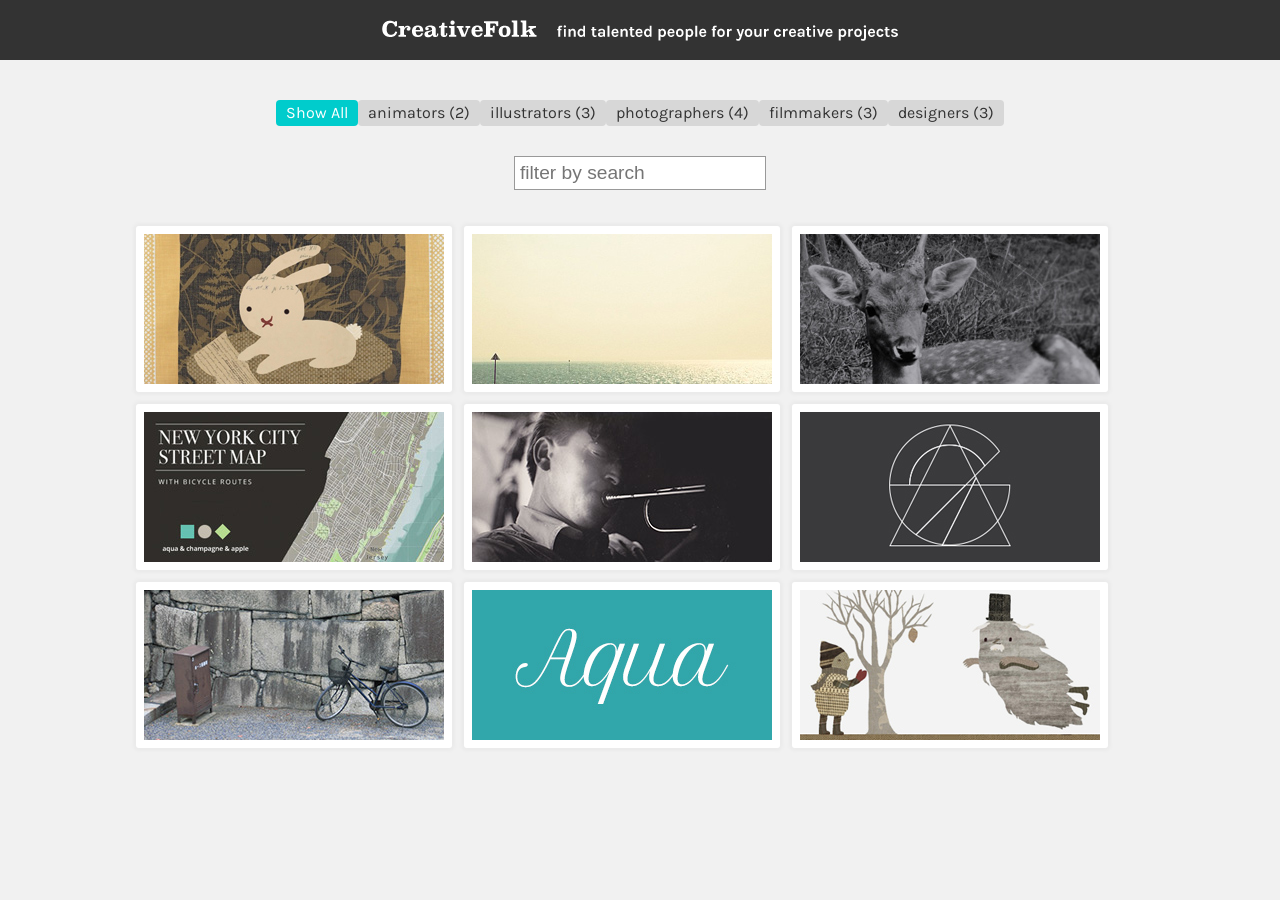
<file: index.html>
<!DOCTYPE html>
<html>
  <head>
    <title>Filtering, Searching, and Sorting</title>
    <link rel="stylesheet" href="css/styles.css" />
  </head>
  <body>
    <header>
      <h1>CreativeFolk</h1>
    </header>
    <div id="buttons">
      
    </div>
    <div id="search">
      <input type="text" placeholder="filter by search" id="filter-search" />
    </div>
    <div id="gallery">

    </div>
    <script src="js/filter.js"></script>
  </body>
</html>
</file>
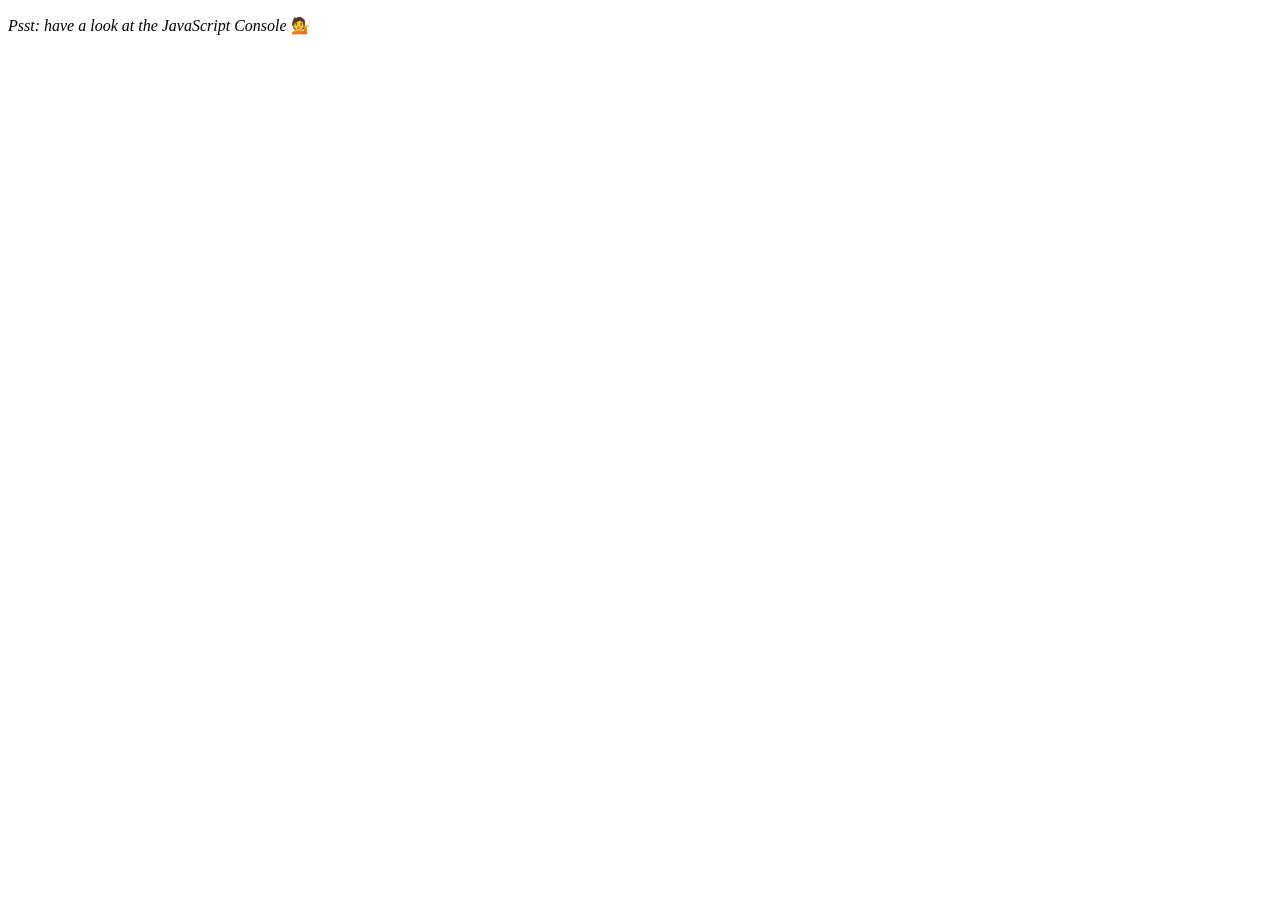
<file: 07 - Array Cardio Day 2.html>
<!DOCTYPE html>
<html lang="en">
<head>
  <meta charset="UTF-8">
  <title>Array Cardio 💪💪</title>
</head>
<body>
  <p><em>Psst: have a look at the JavaScript Console</em> 💁</p>
  <script>
    // ## Array Cardio Day 2
    const people = [
      { name: 'Wes', year: 1988 },
      { name: 'Kait', year: 1986 },
      { name: 'Irv', year: 1970 },
      { name: 'Lux', year: 2015 }
    ];
    const comments = [
      { text: 'Love this!', id: 523423 },
      { text: 'Super good', id: 823423 },
      { text: 'You are the best', id: 2039842 },
      { text: 'Ramen is my fav food ever', id: 123523 },
      { text: 'Nice Nice Nice!', id: 542328 }
    ];
    // Some and Every Checks
    // Array.prototype.some() // is at least one person 19 or older?
	/*
	const isAdult = people.some(function(person) {
		const currentYear = (new Date()).getFullYear();
		if(currentYear - person.year >= 19) {
			return true;
		}
	});*/
	// isAdult einfaldað
	const isAdult = people.some(person => {
		return ((new Date()).getFullYear()) - person.year >= 19;
	});
	
	console.log(isAdult); // Birtir einungis true eða false
	console.log({isAdult}); // Birtir nafn á breytu og gildi þess
	
    // Array.prototype.every() // is everyone 19 or older?
	// athugar hvort allir í people eru 19 eða eldri
	const allAdults = people.every(person => {
		return ((new Date()).getFullYear()) - person.year >= 19;
	});
	
	console.log(allAdults); // Birtir false því ekki allir eru eldri en 19
	
    // Array.prototype.find()
    // Find is like filter, but instead returns just the one you are looking for
    // find the comment with the ID of 823423
    /*const comment = comments.find(function(comment) {
		if(comment.id === 823423) {
			return true;
		}
	});*/
	// einföldun á aðferð
	const comment = comments.find(comment => comment.id === 823423);
	console.log(comment);
	
	// Array.prototype.findIndex()
    // Find the comment with this ID
    // delete the comment with the ID of 823423
	const index = comments.findIndex(comment => comment.id === 823423); // finnur indexið af commentinu með id 823423
	
	console.log(index);
	
	// comments.splice(index, 1);
	
	// býr til nýtt array án commentinu með id 823423
	const newComment = [
		...comments.slice(0, index),
		...comments.slice(index + 1)
	];
  </script>
</body>
</html>
</file>
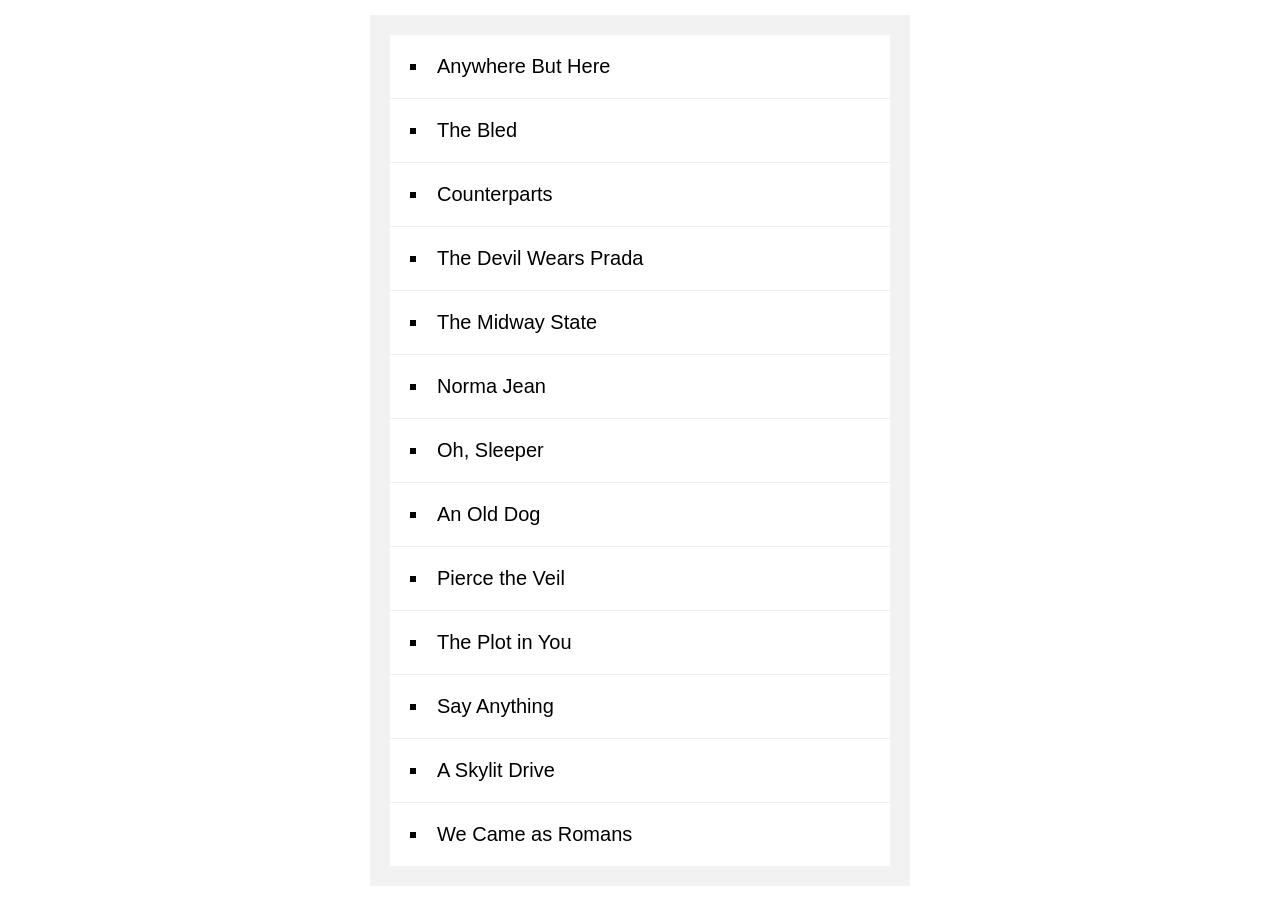
<file: 17 - Sort Without Articles.html>
<!DOCTYPE html>
<html lang="en">
<head>
  <meta charset="UTF-8">
  <title>Sort Without Articles</title>
</head>
<body>

  <style>
    body {
      margin: 0;
      font-family: sans-serif;
      background: url("https://source.unsplash.com/nDqA4d5NL0k/2000x2000");
      background-size: cover;
      display: flex;
      align-items: center;
      min-height: 100vh;
    }
    #bands {
      list-style: inside square;
      font-size: 20px;
      background: white;
      width: 500px;
      margin: auto;
      padding: 0;
      box-shadow: 0 0 0 20px rgba(0, 0, 0, 0.05);
    }
    
    #bands li {
      border-bottom: 1px solid #efefef;
      padding: 20px;
    }
    
    #bands li:last-child {
      border-bottom: 0;
    }
    a {
      color: #ffc600;
      text-decoration: none;
    }
  </style>

  <ul id="bands"></ul>

<script>
	const bands = ['The Plot in You', 'The Devil Wears Prada', 'Pierce the Veil', 'Norma Jean', 'The Bled', 'Say Anything', 'The Midway State', 'We Came as Romans', 'Counterparts', 'Oh, Sleeper', 'A Skylit Drive', 'Anywhere But Here', 'An Old Dog'];
	// notar regex til að replace-a einungis þau nöfn sem byrja á "a ", "the " og "an "
	function strip(bandName) {
		return bandName.replace(/^(a |the |an )/i, '').trim(); 
	}
	
	// tekur inn a fyrst, svo b, lítur á hvor er stærri, það stærri fer efst, það minna neðst
	// hendir síðan því stærri en geymir það minna og heldur þannig áfram þangað til listinn er sorted
	/*const sortedBands = bands.sort(function (a, b) {
		if (strip(a) > strip(b)) {
			return 1;
		} else {
			return -1;
		}
	});*/
	
	// einföldun á function
	const sortedBands = bands.sort((a, b) => strip(a) > strip(b) ? 1: -1);
	
	console.log(sortedBands);
	
	// finnur element-ið með id-ið "#bands" og býr til nýtt li element með nafni hljómsveitarinnar í því
	// .join('') losar okkur við kommurnar sem eru á milli nafnanna
	document.querySelector('#bands').innerHTML =
		sortedBands
			.map(band => `<li>${band}</li>`)
			.join('');
</script>

</body>
</html>
</file>
<file: css/styles.css>
@import url(http://fonts.googleapis.com/css?family=Karla:400,700);

body {
	margin: 0;
	padding: 0;
	background-color: #f1f1f1;
	font-family: 'Karla', sans-serif;
    color: #333;}

/* Header */
header {
	background-color: #333333;
	margin: 0 0 40px 0;
	padding: 10px 0 0 0;
	min-height: 50px;
	text-align: center;}

h1 {
  background-image: url('../img/creative-folk.png');
  background-repeat: no-repeat;
  background-position: center center;
  margin: 10px auto 5px auto;
  width: 516px;
  height: 21px;
  text-align: center;
  text-indent: 100%;
  white-space: nowrap;
  overflow: hidden;}

h2 {
	font-size: 180%;
	margin: 0;}
h2, h4 {
	font-weight: normal;}
h4 {
	color: #333;
	display: inline-block;
	font-size: 120%;
	margin: 5px 0 5px 0;}

/* Filter and search options */
#price-range {
	width: 370px;
	margin: 10px auto 30px auto;
	text-align: center;
	font-weight: bold;}
#value-min, #value-max {
	width: 100px;
	border: none;
	background-color: #f1f1f1;
	font-family: 'Karla', sans-serif;}
#slider {margin: 30px 0 30px 0;}
/* Filter and search options */
#buttons, #search {
	text-align: center;
	margin-bottom: 30px;}

/* Filter buttons */
button {
	background-color: #d7d7d7;
	border: none;
	padding: 3px 10px 4px 10px;
	border-radius: 4px;
	color: #333;
	font-family: 'Karla', sans-serif;
	font-size: 100%;}

button:hover, button.active {
	background-color: #00cccc;
	color: #fff;
	cursor: pointer;}


/* Search input */
input {
	font-size: 120%;
	border: 1px solid #999;
	padding: 5px;}
input:hover {
	border: 1px solid #666;}
input:focus {
	border: 1px solid #00cccc;
	outline: none;}


/* Gallery of images */
#gallery {
	text-align: center;
	max-width: 1020px;
	margin: 0 auto;}

#gallery img {
	width: 300px;
	height: 150px;
	border-radius: 3px;
	border: 8px solid #fff;
	margin: 6px;
    -webkit-box-shadow: 0 0 3px 3px #ebebeb;
    box-shadow: 0 0 3px 3px #ebebeb;
	float: left;}


/* Table styles */
table {
	margin: 0 auto;
	width: 780px;}
table#rates	{width: 380px;}
th, td {
	border-radius: 3px;
	color: #333;
	padding: 7px 10px 5px 10px;
	min-width: 9em;
	text-align: left;}
th {
	background-color: #d7d7d7;
	font-weight: bold;
	text-transform: uppercase;}
td {
	background-color: #fff;}
table.sortable th:hover {
	cursor: pointer;}
th.ascending, th.descending, table.sortable th:hover {
	background-color: #00cccc;
	color: #fff;}

/* Arrows for table sorting */
th.ascending:after {
	font-size: 60%;
    content: '\25B2';
    float: left;
	padding: 4px 5px 0 0;}
th.descending:after {
	font-size: 60%;
    content: '\25BC';
    float: left;
	padding: 4px 5px 0 0;}

.about {
	width: 780px;
	margin: 0 auto 40px auto;}
.about:after {
  content: "";
  display: table;
  clear: both;}
.about h2 {
  text-align: left;
  float: left;}

.bio {
	float: right;
	width: 195px;}
.bio img {
	float: left;
	width: 50px;
	height: 50px;
	margin-right: 10px;}

.location {
	padding-left: 74px;
	background-image: url('../img/pointer.png');
	background-repeat: no-repeat;
	background-position: 60px 1px;
	font-size: 90%;}
</file>
